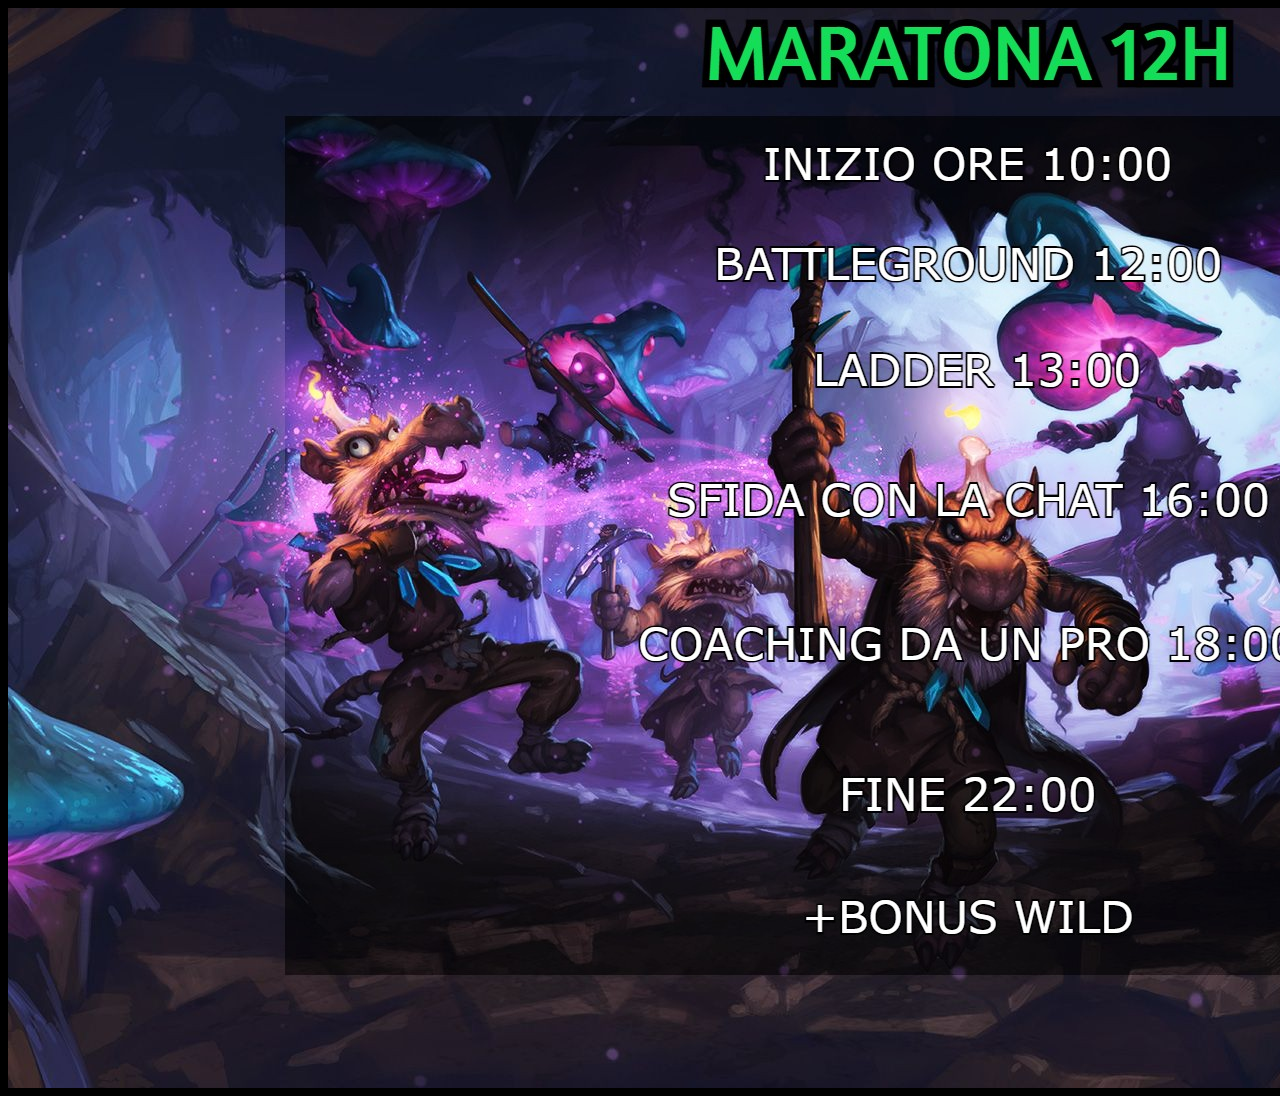
<file: index.htm>
<html>
<head>
 <META NAME= keywords CONTENT ="Informatica, homoncik, HTML, sistemi">
 <META NAME= description CONTENT="HOME ITIS">
 <META NAME= revised CONTENT="HOMONCIK 08/04/2021">
 <h1><title> MARATONA</title></h1>
</head>
<link href="style.css" type=text/css rel=stylesheet>
<body>

  <img src="maratona.jpg" >

 <script src="Java.js"></script>
</body>
</html>
</file>
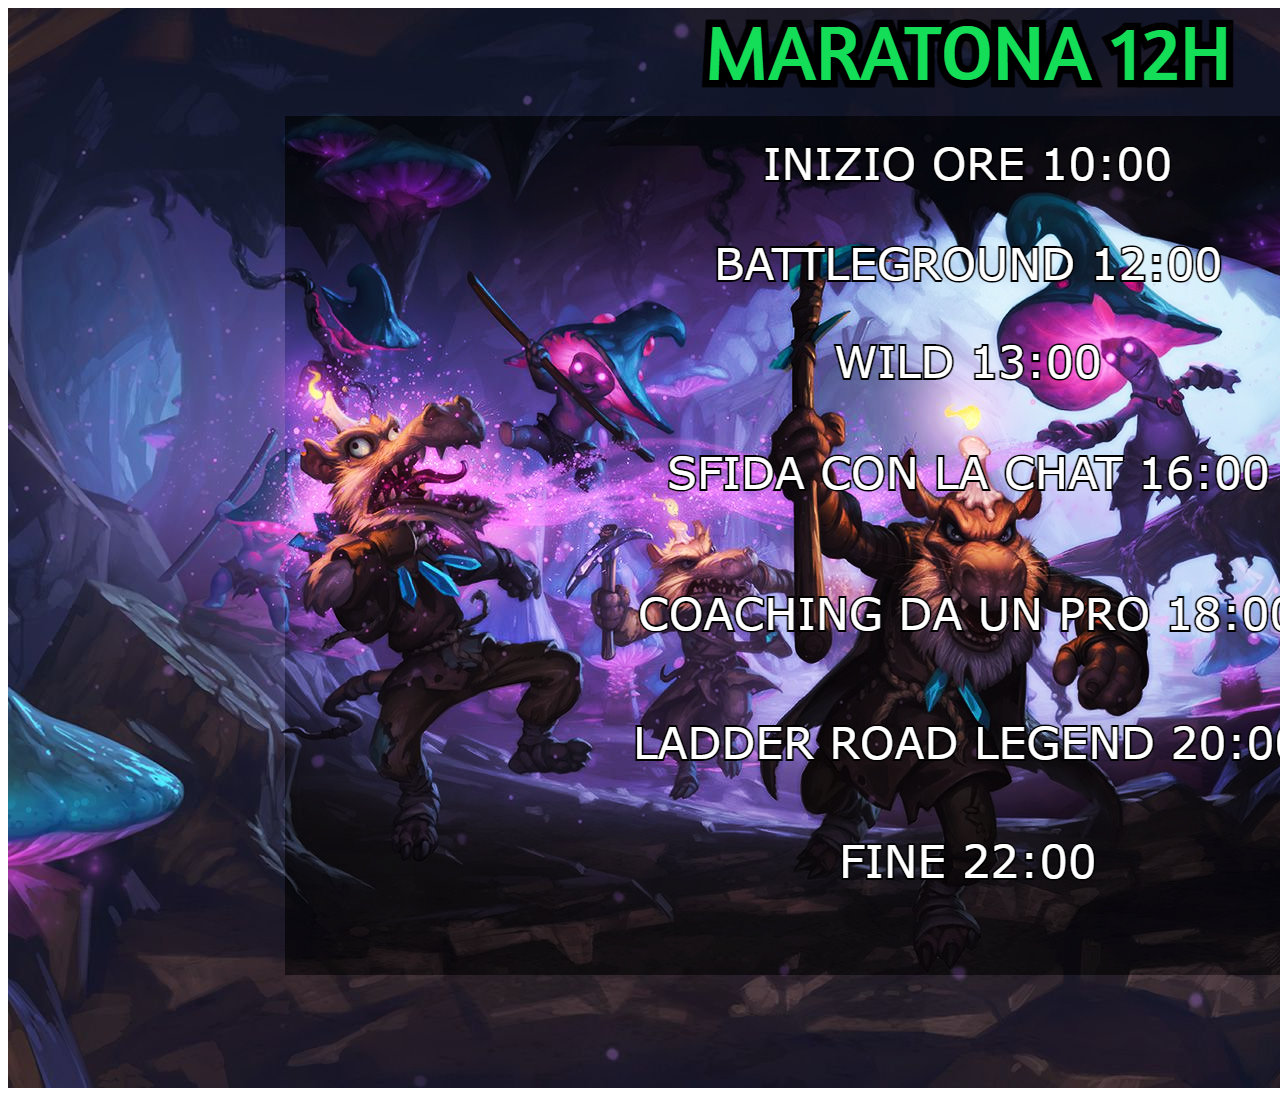
<file: index.html>
<html>
<head>
 <META NAME= keywords CONTENT ="">
 <META NAME= description CONTENT="MARATONA">
 <META NAME= revised CONTENT="Lugozzi 01/01/2022">
 <h1><title>MARATONA</title></h1>
</head>

<body>

  <img src="img/Immagine2.0.png">

 
</body>
</html>
</file>
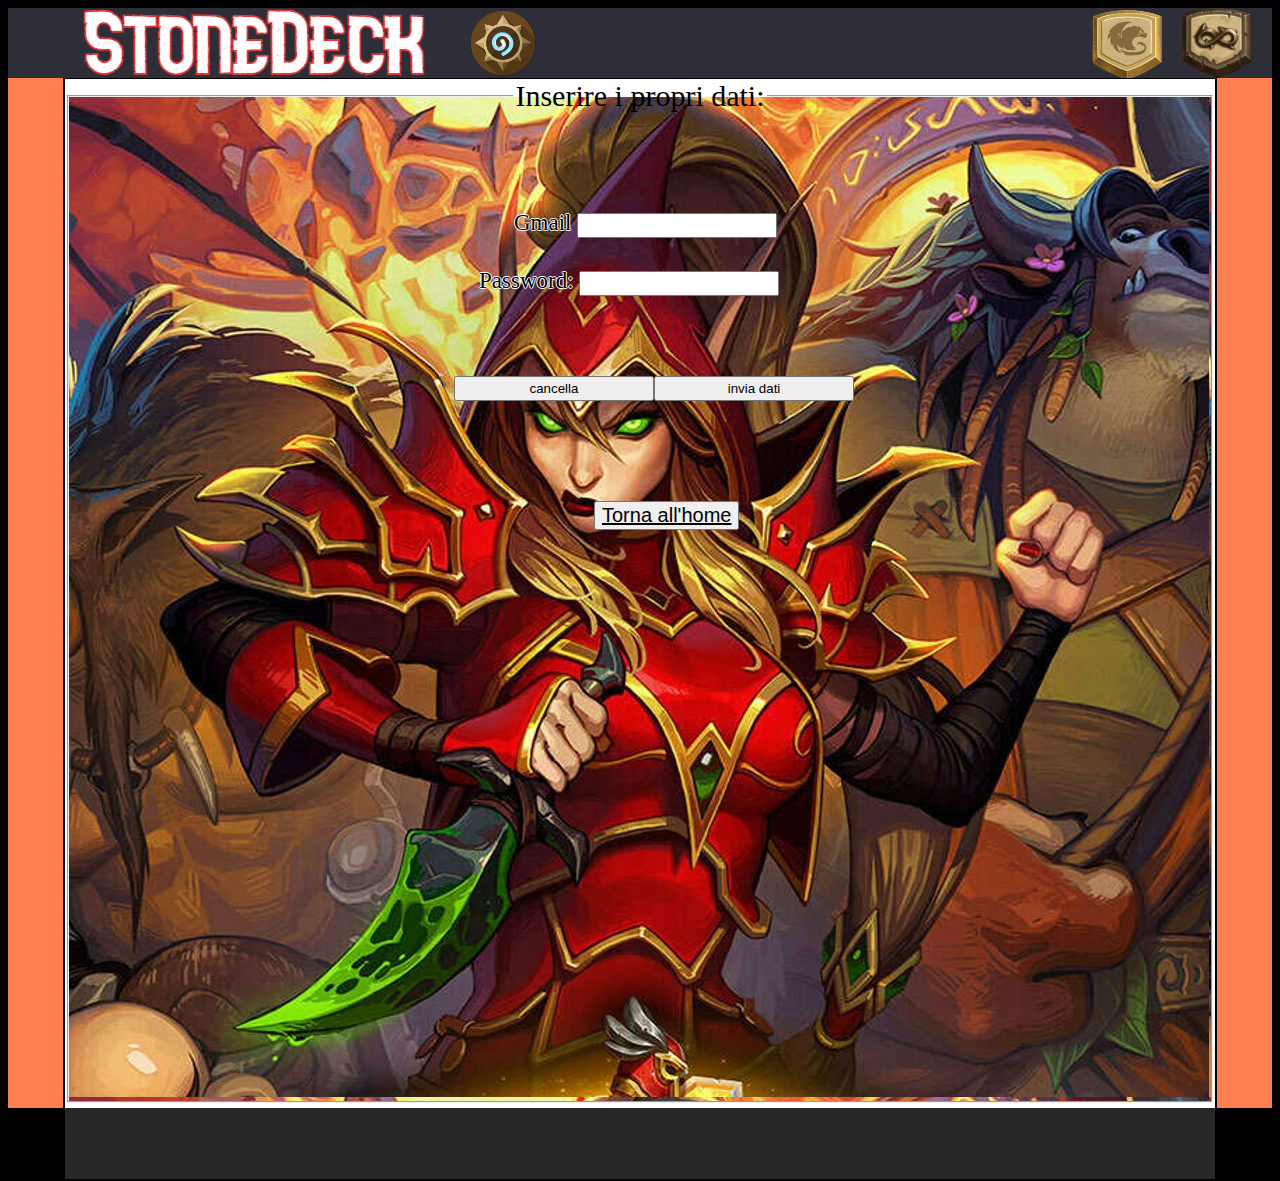
<file: Accedi.htm>
<html>
<head>
 <META NAME= keywords CONTENT ="Informatica, homoncik, HTML, sistemi">
 <META NAME= description CONTENT="HOME ITIS">
 <META NAME= revised CONTENT="HOMONCIK 08/04/2021">
 <h1><title> StoneDeck.com</title></h1>
</head>
<link href="style.css" type=text/css rel=stylesheet>
<body>

<div id="paginaR">
    <div class="head"> 

        <div class="StoneDeck"> 
        
        </div>
        
        <div class="logo"> </div>
        
        <div class="wild"> </div>
        
        <div class="standard"> </div>
         </div>
<div class="conR">
 
  <form method="post">
    <fieldset>
    <legend>Inserire i propri dati:</legend>
    <div class="gmail">
      Gmail <input type="text" name="gmail44" value="" size="15" maxlength="30"required></br/></div>
      <div class="pass">
        <label for="userPassword">Password: </label>
        <input id="userPassword" type="password" required>
        
    </div>
   
    <div class="sub">
    <input type="reset" value="cancella"></a><input type="submit" value="invia dati">
    </div>
    <div class="Home">
    <button><a href="file:///C:/Users/lugoz/Desktop/SitoScuola/HomeStandard.htm">Torna all'home</a></button></div>

    </fieldset>
   
    </form>
    


  <div class="creditiR"></div>
   </div>
   




</div>







 


 <script src="Java.js"></script>
</body>
</html>
</file>
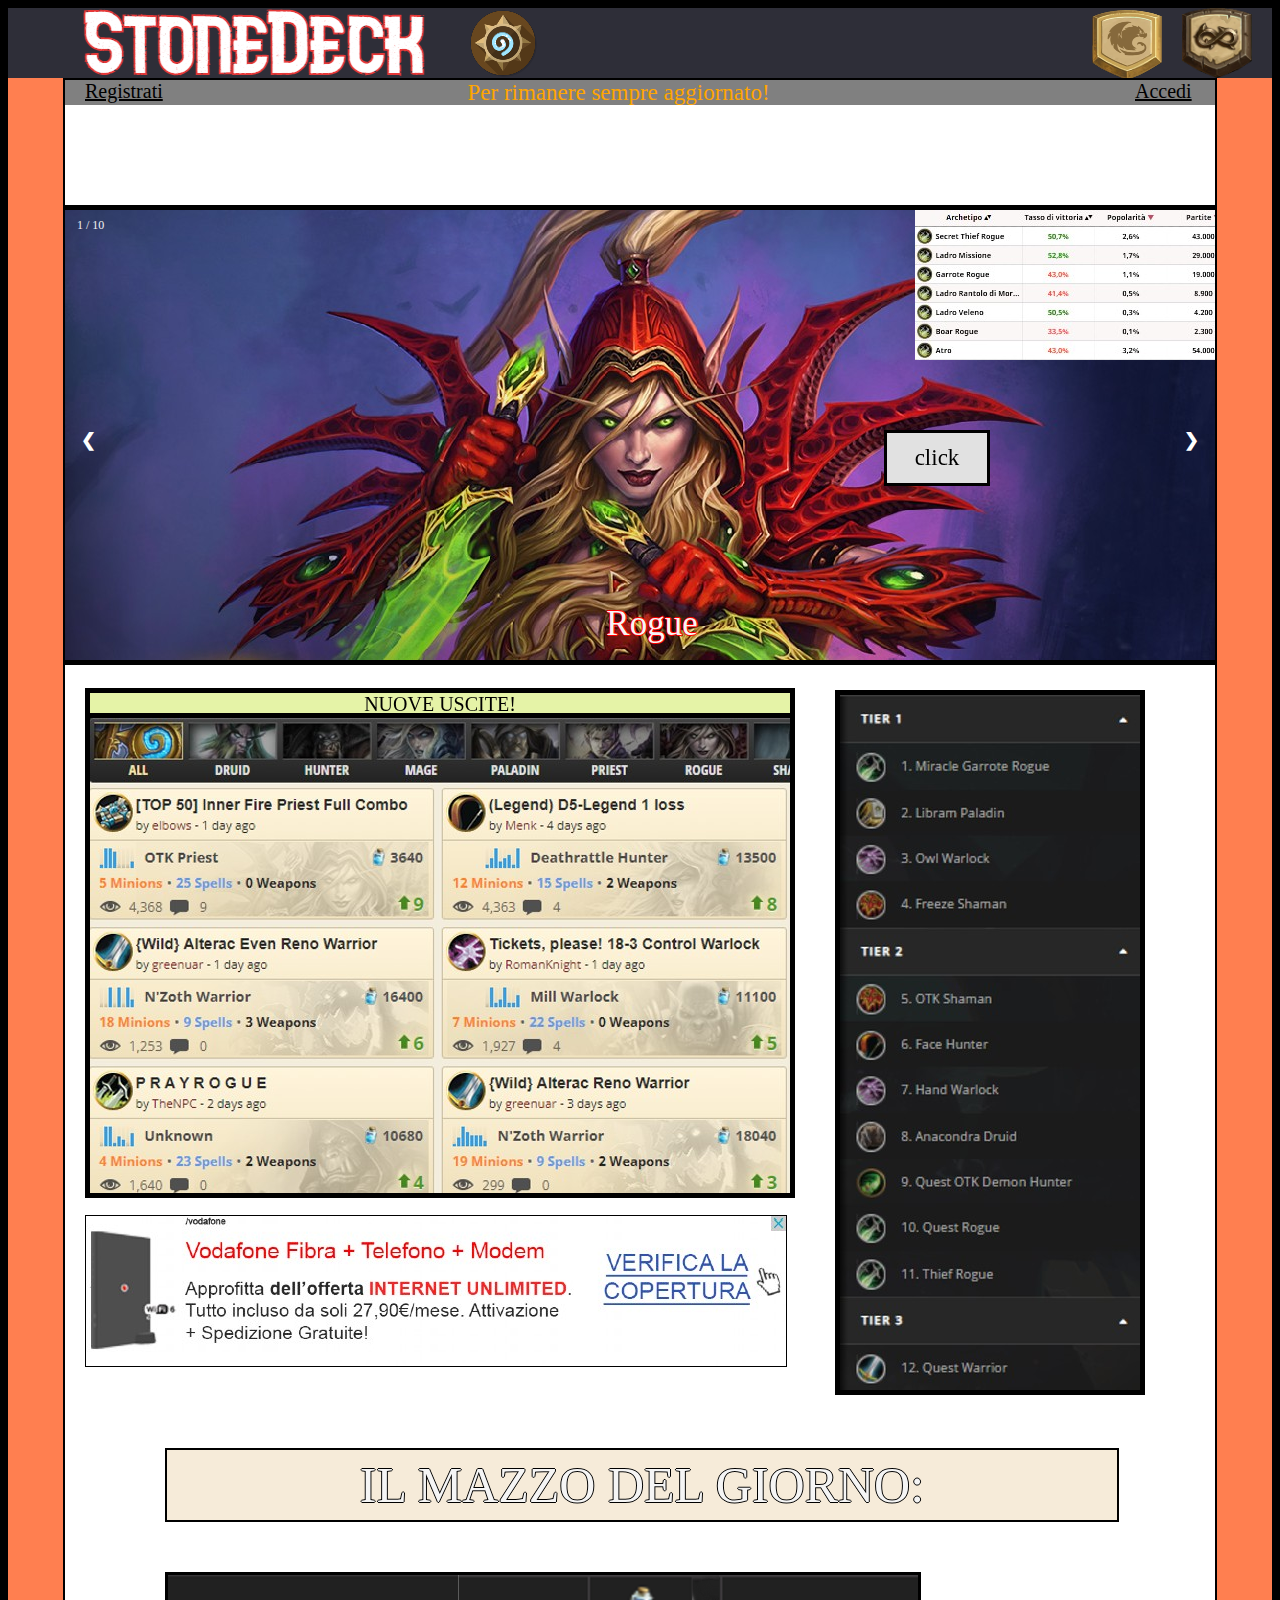
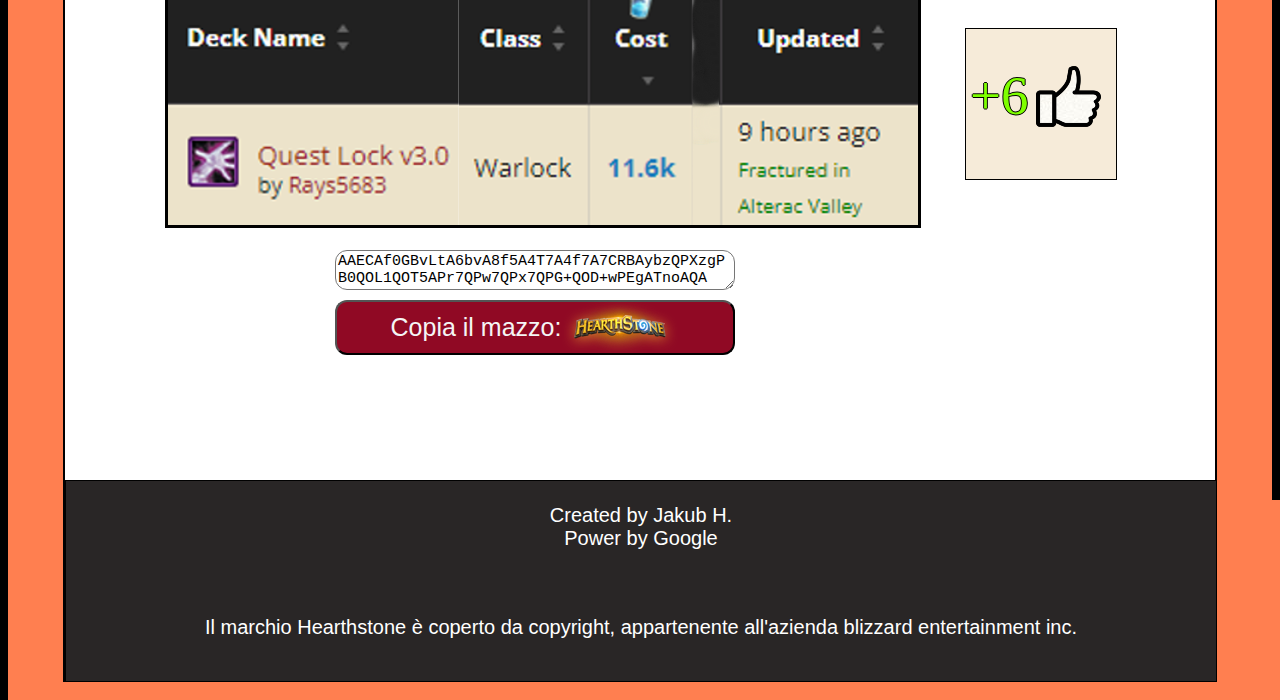
<file: home.htm>
<html>
<head>
 <META NAME= keywords CONTENT ="Informatica, homoncik, HTML, sistemi">
 <META NAME= description CONTENT="HOME ITIS">
 <META NAME= revised CONTENT="HOMONCIK 08/04/2021">
 <h1><title> StoneDeck.com</title></h1>
</head>
<link href="style.css" type=text/css rel=stylesheet>
<body>
<div class="falso"></div>
<div id="pagina">
    <div class="head"> 

        <div class="StoneDeck"> 
        
        </div>
        
        <div class="logo"> </div>
        
        <div class="wild"> </div>
        
        <div class="standard"> </div>
         </div>
<div class="con">


 <div class="registra">
 <div class="reg"> <a href="https://pixlr.com/it/x/#editor">Registrati</a> </div>
 <div class="acc"> <a href="www.youtube.com">Accedi</a> </div>
 <div class="s"> Per rimanere sempre aggiornato! </div>
 </div>

 <div class="im">
    
    <div class="mySlides fade">
      
        <div class="numbertext">1 / 10</div>
        <img src="Rogue.jpg" style="width:100%">
        <div class="text">Rogue</div>
        <div class="statistiche1 h"> </div>
    <div class="click1 hvr-rectangle-out">click</div>
      </div>
    
      <div class="mySlides fade">
        <div class="numbertext">2 / 10</div>
        <img src="mage.jpg" style="width:100%">
        <div class="text">Mage</div>
        <div class="statistiche2 h"> </div>
    <div class="click2 hvr-rectangle-out">click</div>
      </div>
    
      <div class="mySlides fade">
        <div class="numbertext">3 / 10</div>
        <img src="lock.jpg" style="width:100%">
        <div class="text">Warlock</div>
        <div class="statistiche3 h"> </div>
    <div class="click3 hvr-rectangle-out">click</div>
      </div>

      <div class="mySlides fade">
        <div class="numbertext">4 / 10</div>
        <img src="shaman.jpg" style="width:100%">
        <div class="text">Shaman</div>
        <div class="statistiche4 h"> </div>
    <div class="click4 hvr-rectangle-out">click</div>
      </div>

      <div class="mySlides fade">
        <div class="numbertext">5 / 10</div>
        <img src="Priest.jpg" style="width:100%">
        <div class="text">Priest</div>
        <div class="statistiche5 h"> </div>
    <div class="click5 hvr-rectangle-out">click</div>
      </div>
    
      <div class="mySlides fade">
        <div class="numbertext">6 / 10</div>
        <img src="dh.jpg" style="width:100%">
        <div class="text">Demon Hunter</div>
        <div class="statistiche6 h"> </div>
    <div class="click6 hvr-rectangle-out">click</div>
      </div>

      <div class="mySlides fade">
        <div class="numbertext">7 / 10</div>
        <img src="Pala.jpg" style="width:100%">
        <div class="text">Paladin</div>
        <div class="statistiche7 h"> </div>
    <div class="click7 hvr-rectangle-out">click</div>
      </div>

      <div class="mySlides fade">
        <div class="numbertext">8 / 10</div>
        <img src="Hunter.jpg" style="width:100%">
        <div class="text">Hunter</div>
        <div class="statistiche8 h"> </div>
    <div class="click8 hvr-rectangle-out">click</div>
      </div>

      <div class="mySlides fade">
        <div class="numbertext">9 / 10</div>
        <img src="Druid.jpg" style="width:100%">
        <div class="text">Druid</div>
        <div class="statistiche9 h"> </div>
    <div class="click9 hvr-rectangle-out">click</div>
      </div>

      <div class="mySlides fade">
        <div class="numbertext">10 / 10</div>
        <img src="Warrior.png" style="width:100%">
        <div class="text">Warrior</div>
        <div class="statistiche10 h"> </div>
    <div class="click10 hvr-rectangle-out">click</div>
      </div>
    

      <!-- Next and previous buttons -->
      <a class="prev" onclick="plusSlides(-1)">&#10094;</a>
      <a class="next" onclick="plusSlides(1)">&#10095;</a>
    </div>
    <br>
    
    <!-- The dots/circles -->
    <div style="text-align:center">
      
    </div>
     
   <div class="nUscite hvr-bounce-out">
     NUOVE USCITE! 
   <div class="uscite ">

   </div>
</div>
   <div class="tierList hvr-bounce-out">


   </div>

   <div id="ad">
   <div id="x"onclick="cambiaSfondo1()"></div>
   <div id="a"onclick="cambiaSfondo2()"></div>
   <div id="inCom"onclick="inCom()"></div>
   <a href="https://adssettings.google.com/whythisad"><div id="perche"></div></a>
   <div id="o1"onclick="gr()"></div>
   <div id="o2"onclick="gr()"></div>
   <div id="o3"onclick="gr()"></div>
   <div id="o4"onclick="gr()"></div>
   <a href="https://www.vodafone.it/eshop/tariffe-e-prodotti/fibra-adsl-e-telefono/internet-a-casa/fibra.html/?ecmp=86_SEM_GoogleAdWords&utm_source=GoogleAdWords--SEM&utm_medium=SEM&utm_campaign=12320318616&utm_funnelstep=&utm_term=vodafone&gclid=CjwKCAiAtouOBhA6EiwA2nLKH--31HBhxokjGD2UAqCdzrcOZESoAf1gRbIObi_TsE-LdgVFadG0MRoChPEQAvD_BwE&gclsrc=aw.ds#/"><div id="vod"></div></a>
   </div>

   <div class="tit">IL MAZZO DEL GIORNO:</div>
   <div class="mG"></div>
   <div class="upVote">
     <div id="up"onclick="clicco()"></div>
     <div id="num"><span id="SpanID">+6</span></div>
   </div>

  
   <textarea id="area">AAECAf0GBvLtA6bvA8f5A4T7A4f7A7CRBAybzQPXzgPB0QOL1QOT5APr7QPw7QPx7QPG+QOD+wPEgATnoAQA</textarea>
   <button class="copia"onclick="copia('area')">Copia il mazzo: <img src="logosmall.webp"></button>
   
   

  <div class="crediti">
    <br>
    Created by Jakub H.
    <br>
    Power by Google
    <br>
    <div class="bliz">Il marchio Hearthstone è coperto da copyright, appartenente all'azienda blizzard entertainment inc.</div>
  </div>
   </div>
   




</div>







 


 <script src="Java.js"></script>
</body>
</html>
</file>
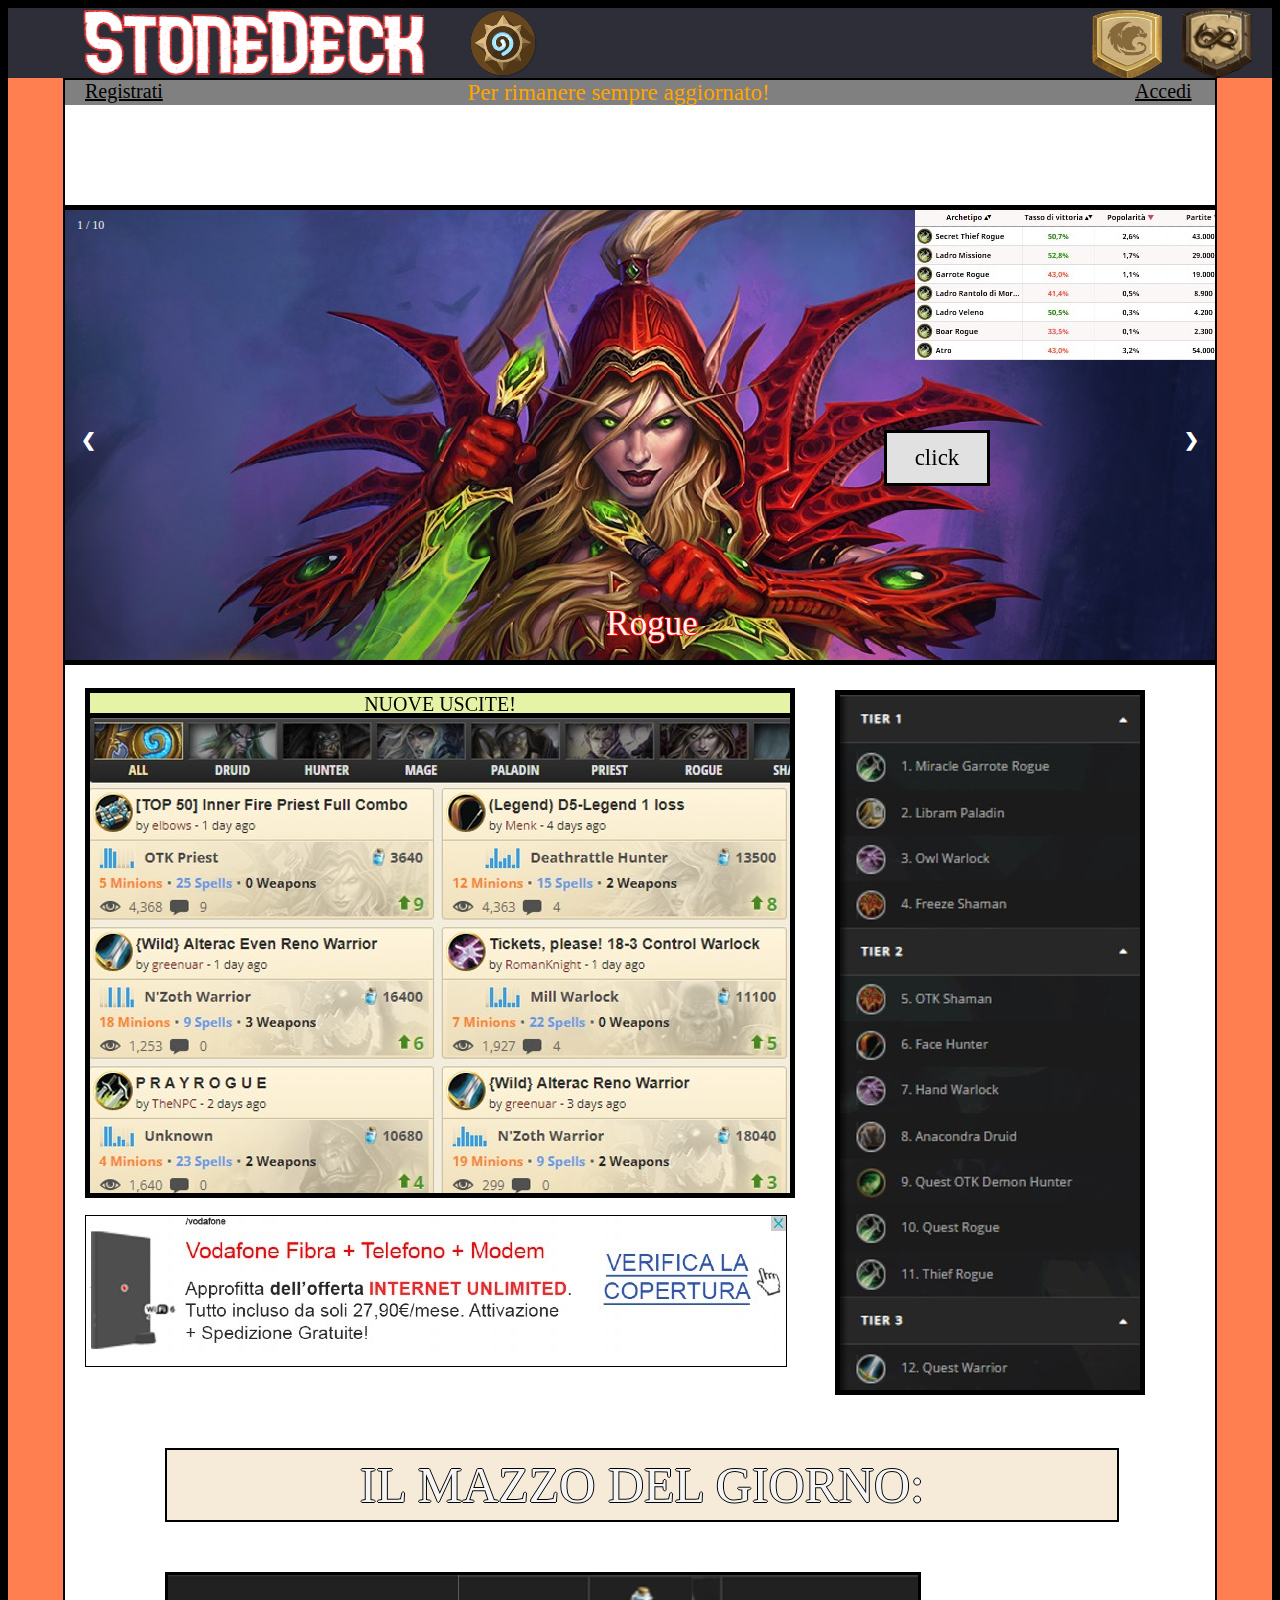
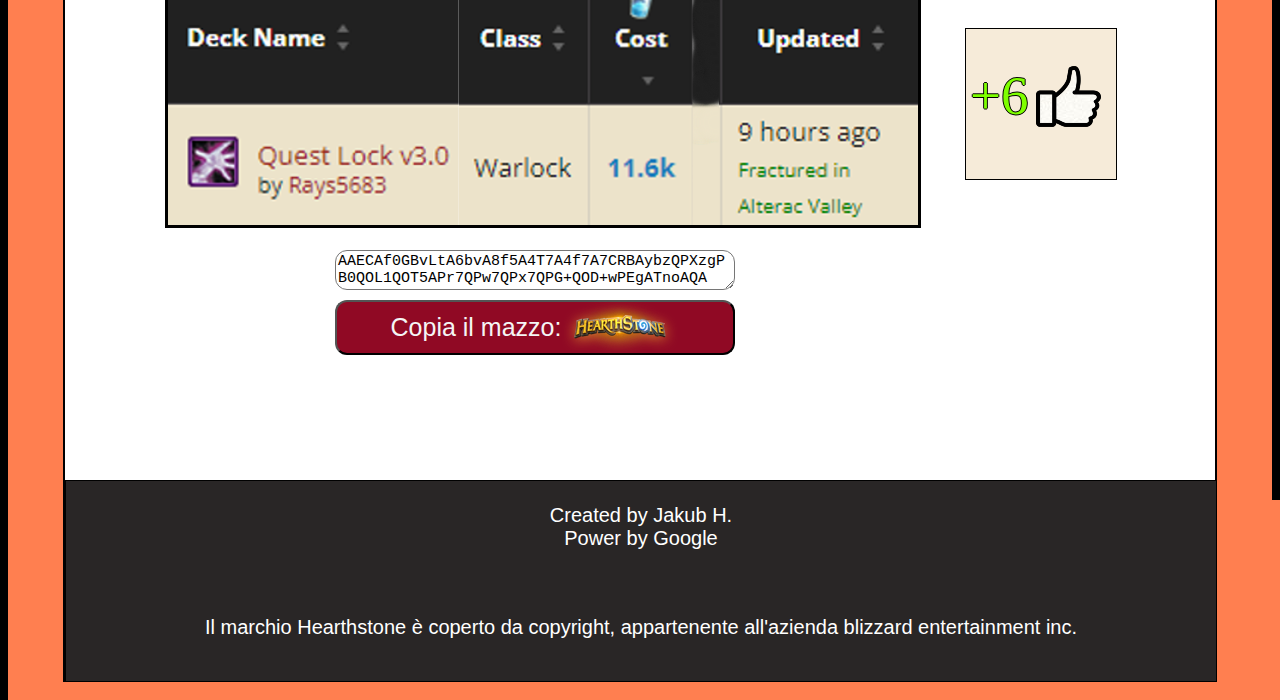
<file: HomeStandard.htm>
<html>
<head>
 <META NAME= keywords CONTENT ="Informatica, homoncik, HTML, sistemi">
 <META NAME= description CONTENT="HOME ITIS">
 <META NAME= revised CONTENT="HOMONCIK 08/04/2021">
 <h1><title> StoneDeck.com</title></h1>
</head>
<link href="style.css" type=text/css rel=stylesheet>
<body>
<div class="falso"></div>
<div id="pagina">
    <div class="head"> 

        <div class="StoneDeck"> 
        
        </div>
        
        <div class="logo"> </div>
        
        <div class="wild"><a href="file:///C:/Users/lugoz/Desktop/SitoScuola/HomeWild.htm"><img src="Wild.png"/></a> </div>
        
        <div class="standard"><a href="file:///C:/Users/lugoz/Desktop/SitoScuola/HomeStandard.htm"><img src="Standard.png"/></a> </div>
         </div>
<div class="con">


 <div class="registra">
 <div class="reg"> <a href="file:///C:/Users/lugoz/Desktop/SitoScuola/Registrati.htm">Registrati</a> </div>
 <div class="acc"> <a href="file:///C:/Users/lugoz/Desktop/SitoScuola/Accedi.htm"><h10 class="a">Accedi</h10></a> </div>
 <div class="s"> Per rimanere sempre aggiornato! </div>
 </div>

 <div class="im">
    
    <div class="mySlides fade">
      
        <div class="numbertext">1 / 10</div>
        <img src="Rogue.jpg" style="width:100%">
        <div class="text">Rogue</div>
        <div class="statistiche1 h"> </div>
    <div class="click1 hvr-rectangle-out">click</div>
      </div>
    
      <div class="mySlides fade">
        <div class="numbertext">2 / 10</div>
        <img src="mage.jpg" style="width:100%">
        <div class="text">Mage</div>
        <div class="statistiche2 h"> </div>
    <div class="click2 hvr-rectangle-out">click</div>
      </div>
    
      <div class="mySlides fade">
        <div class="numbertext">3 / 10</div>
        <img src="lock.jpg" style="width:100%">
        <div class="text">Warlock</div>
        <div class="statistiche3 h"> </div>
    <div class="click3 hvr-rectangle-out">click</div>
      </div>

      <div class="mySlides fade">
        <div class="numbertext">4 / 10</div>
        <img src="shaman.jpg" style="width:100%">
        <div class="text">Shaman</div>
        <div class="statistiche4 h"> </div>
    <div class="click4 hvr-rectangle-out">click</div>
      </div>

      <div class="mySlides fade">
        <div class="numbertext">5 / 10</div>
        <img src="Priest.jpg" style="width:100%">
        <div class="text">Priest</div>
        <div class="statistiche5 h"> </div>
    <div class="click5 hvr-rectangle-out">click</div>
      </div>
    
      <div class="mySlides fade">
        <div class="numbertext">6 / 10</div>
        <img src="dh.jpg" style="width:100%">
        <div class="text">Demon Hunter</div>
        <div class="statistiche6 h"> </div>
    <div class="click6 hvr-rectangle-out">click</div>
      </div>

      <div class="mySlides fade">
        <div class="numbertext">7 / 10</div>
        <img src="Pala.jpg" style="width:100%">
        <div class="text">Paladin</div>
        <div class="statistiche7 h"> </div>
    <div class="click7 hvr-rectangle-out">click</div>
      </div>

      <div class="mySlides fade">
        <div class="numbertext">8 / 10</div>
        <img src="Hunter.jpg" style="width:100%">
        <div class="text">Hunter</div>
        <div class="statistiche8 h"> </div>
    <div class="click8 hvr-rectangle-out">click</div>
      </div>

      <div class="mySlides fade">
        <div class="numbertext">9 / 10</div>
        <img src="Druid.jpg" style="width:100%">
        <div class="text">Druid</div>
        <div class="statistiche9 h"> </div>
    <div class="click9 hvr-rectangle-out">click</div>
      </div>

      <div class="mySlides fade">
        <div class="numbertext">10 / 10</div>
        <img src="Warrior.png" style="width:100%">
        <div class="text">Warrior</div>
        <div class="statistiche10 h"> </div>
    <div class="click10 hvr-rectangle-out">click</div>
      </div>
    

      <!-- Next and previous buttons -->
      <a class="prev" onclick="plusSlides(-1)">&#10094;</a>
      <a class="next" onclick="plusSlides(1)">&#10095;</a>
    </div>
    <br>
    
    <!-- The dots/circles -->
    <div style="text-align:center">
      
    </div>
     
   <div class="nUscite hvr-bounce-out">
     NUOVE USCITE! 
   <div class="uscite ">

   </div>
</div>
   <div class="tierList hvr-bounce-out">


   </div>

   <div id="ad">
   <div id="x"onclick="cambiaSfondo1()"></div>
   <div id="a"onclick="cambiaSfondo2()"></div>
   <div id="inCom"onclick="inCom()"></div>
   <a href="https://adssettings.google.com/whythisad"><div id="perche"></div></a>
   <div id="o1"onclick="gr()"></div>
   <div id="o2"onclick="gr()"></div>
   <div id="o3"onclick="gr()"></div>
   <div id="o4"onclick="gr()"></div>
   <a href="https://www.vodafone.it/eshop/tariffe-e-prodotti/fibra-adsl-e-telefono/internet-a-casa/fibra.html/?ecmp=86_SEM_GoogleAdWords&utm_source=GoogleAdWords--SEM&utm_medium=SEM&utm_campaign=12320318616&utm_funnelstep=&utm_term=vodafone&gclid=CjwKCAiAtouOBhA6EiwA2nLKH--31HBhxokjGD2UAqCdzrcOZESoAf1gRbIObi_TsE-LdgVFadG0MRoChPEQAvD_BwE&gclsrc=aw.ds#/"><div id="vod"></div></a>
   </div>

   <div class="tit">IL MAZZO DEL GIORNO:</div>
   <div class="mG"></div>
   <div class="upVote">
     <div id="up"onclick="clicco()"></div>
     <div id="num"><span id="SpanID">+6</span></div>
   </div>

  
   <textarea id="area">AAECAf0GBvLtA6bvA8f5A4T7A4f7A7CRBAybzQPXzgPB0QOL1QOT5APr7QPw7QPx7QPG+QOD+wPEgATnoAQA</textarea>
   <button class="copia"onclick="copia('area')">Copia il mazzo: <img src="logosmall.webp"></button>
   
   

  <div class="crediti">
    <br>
    Created by Jakub H.
    <br>
    Power by Google
    <br>
    <div class="bliz">Il marchio Hearthstone è coperto da copyright, appartenente all'azienda blizzard entertainment inc.</div>
  </div>
   </div>
   




</div>







 


 <script src="Java.js"></script>
</body>
</html>
</file>
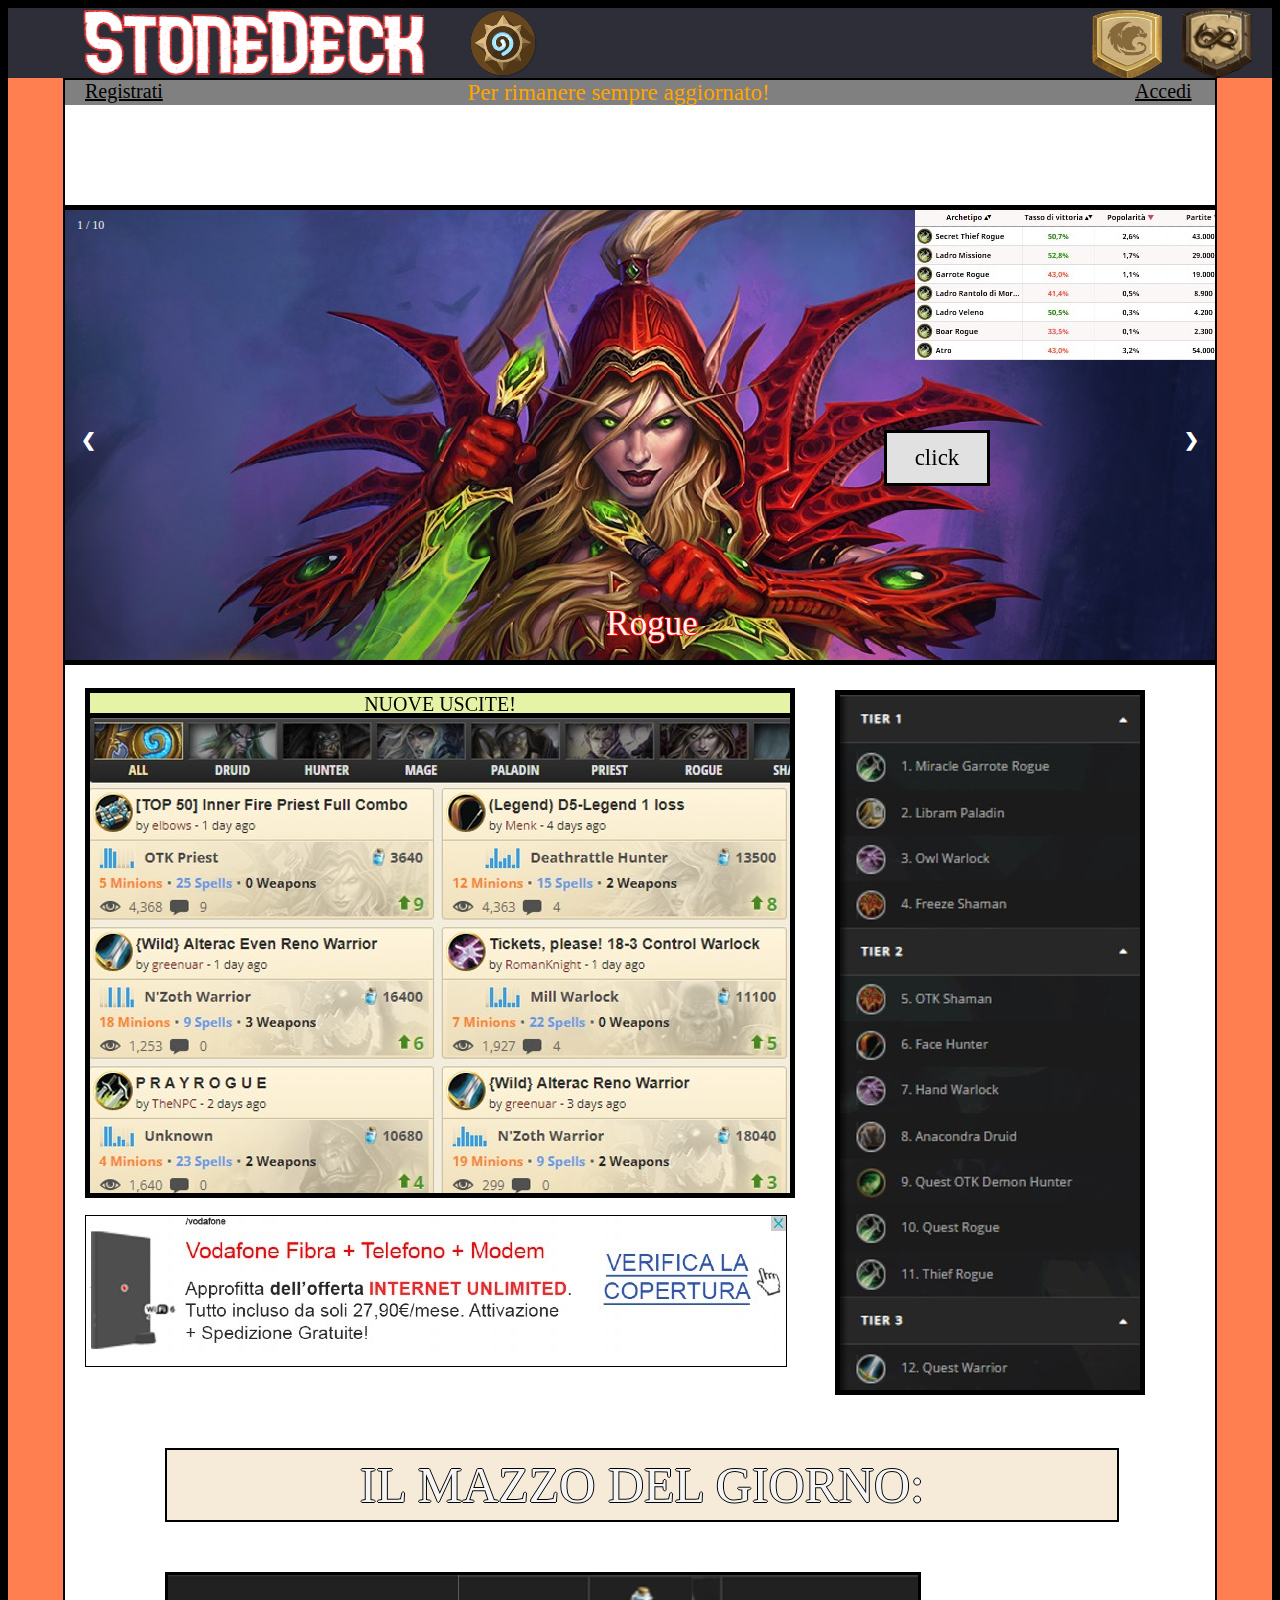
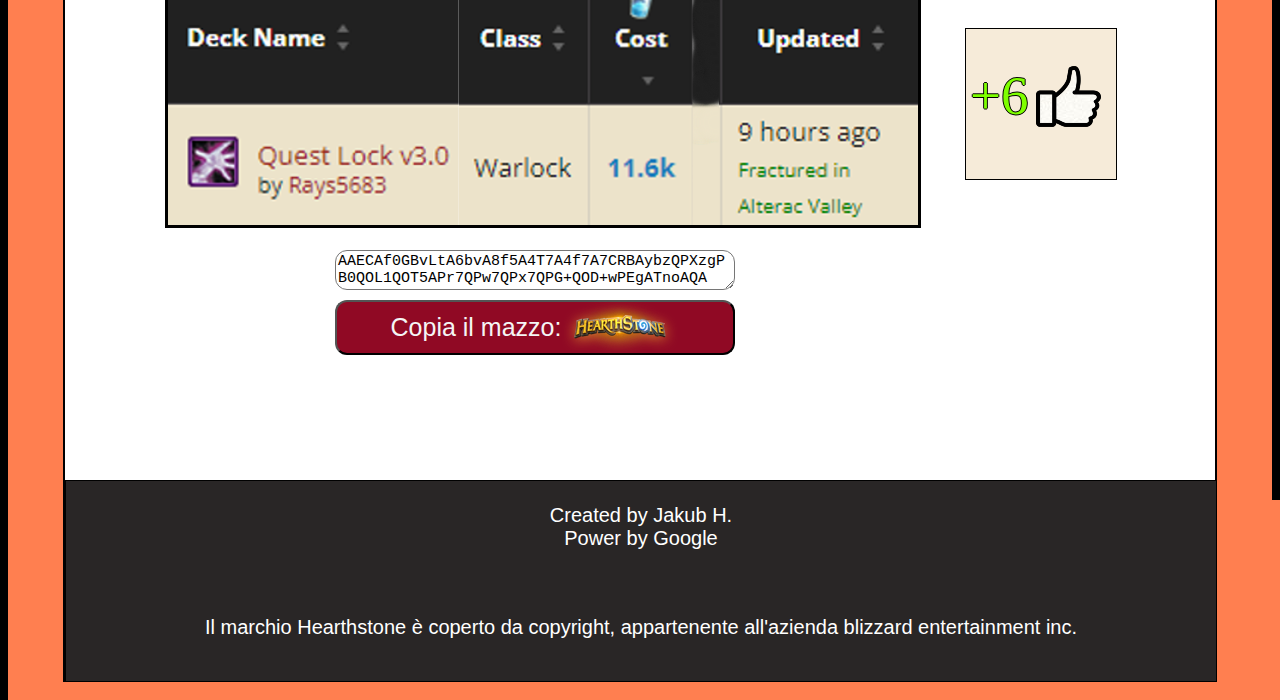
<file: HomeWild.htm>
<html>
<head>
 <META NAME= keywords CONTENT ="Informatica, homoncik, HTML, sistemi">
 <META NAME= description CONTENT="HOME ITIS">
 <META NAME= revised CONTENT="HOMONCIK 08/04/2021">
 <h1><title> StoneDeck.com</title></h1>
</head>
<link href="style.css" type=text/css rel=stylesheet>
<body>
<div class="falso"></div>
<div id="pagina">
    <div class="head"> 

        <div class="StoneDeck"> 
        
        </div>
        
        <div class="logo"> </div>
        
        <div class="wild"><a href=""><img src="Wild.png"/></a> </div>
        
        <div class="standard"><a href="file:///C:/Users/lugoz/Desktop/SitoScuola/HomeStandard.htm"><img src="Standard.png"/></a> </div>
         </div>
<div class="con">


 <div class="registra">
 <div class="reg"> <a href="file:///C:/Users/lugoz/Desktop/SitoScuola/Registrati.htm">Registrati</a> </div>
 <div class="acc"> <a href="file:///C:/Users/lugoz/Desktop/SitoScuola/Accedi.htm"><h10 class="a">Accedi</h10></a> </div>
 <div class="s"> Per rimanere sempre aggiornato! </div>
 </div>

 <div class="im">
    
    <div class="mySlides fade">
      
        <div class="numbertext">1 / 10</div>
        <img src="Rogue.jpg" style="width:100%">
        <div class="text">Rogue</div>
        <div class="statistiche1 h"> </div>
    <div class="click1 hvr-rectangle-out">click</div>
      </div>
    
      <div class="mySlides fade">
        <div class="numbertext">2 / 10</div>
        <img src="mage.jpg" style="width:100%">
        <div class="text">Mage</div>
        <div class="statistiche2 h"> </div>
    <div class="click2 hvr-rectangle-out">click</div>
      </div>
    
      <div class="mySlides fade">
        <div class="numbertext">3 / 10</div>
        <img src="lock.jpg" style="width:100%">
        <div class="text">Warlock</div>
        <div class="statistiche3 h"> </div>
    <div class="click3 hvr-rectangle-out">click</div>
      </div>

      <div class="mySlides fade">
        <div class="numbertext">4 / 10</div>
        <img src="shaman.jpg" style="width:100%">
        <div class="text">Shaman</div>
        <div class="statistiche4 h"> </div>
    <div class="click4 hvr-rectangle-out">click</div>
      </div>

      <div class="mySlides fade">
        <div class="numbertext">5 / 10</div>
        <img src="Priest.jpg" style="width:100%">
        <div class="text">Priest</div>
        <div class="statistiche5 h"> </div>
    <div class="click5 hvr-rectangle-out">click</div>
      </div>
    
      <div class="mySlides fade">
        <div class="numbertext">6 / 10</div>
        <img src="dh.jpg" style="width:100%">
        <div class="text">Demon Hunter</div>
        <div class="statistiche6 h"> </div>
    <div class="click6 hvr-rectangle-out">click</div>
      </div>

      <div class="mySlides fade">
        <div class="numbertext">7 / 10</div>
        <img src="Pala.jpg" style="width:100%">
        <div class="text">Paladin</div>
        <div class="statistiche7 h"> </div>
    <div class="click7 hvr-rectangle-out">click</div>
      </div>

      <div class="mySlides fade">
        <div class="numbertext">8 / 10</div>
        <img src="Hunter.jpg" style="width:100%">
        <div class="text">Hunter</div>
        <div class="statistiche8 h"> </div>
    <div class="click8 hvr-rectangle-out">click</div>
      </div>

      <div class="mySlides fade">
        <div class="numbertext">9 / 10</div>
        <img src="Druid.jpg" style="width:100%">
        <div class="text">Druid</div>
        <div class="statistiche9 h"> </div>
    <div class="click9 hvr-rectangle-out">click</div>
      </div>

      <div class="mySlides fade">
        <div class="numbertext">10 / 10</div>
        <img src="Warrior.png" style="width:100%">
        <div class="text">Warrior</div>
        <div class="statistiche10 h"> </div>
    <div class="click10 hvr-rectangle-out">click</div>
      </div>
    

      <!-- Next and previous buttons -->
      <a class="prev" onclick="plusSlides(-1)">&#10094;</a>
      <a class="next" onclick="plusSlides(1)">&#10095;</a>
    </div>
    <br>
    
    <!-- The dots/circles -->
    <div style="text-align:center">
      
    </div>
     
   <div class="nUscite hvr-bounce-out">
     NUOVE USCITE! 
   <div class="uscite ">

   </div>
</div>
   <div class="tierList hvr-bounce-out">


   </div>

   <div id="ad">
   <div id="x"onclick="cambiaSfondo1()"></div>
   <div id="a"onclick="cambiaSfondo2()"></div>
   <div id="inCom"onclick="inCom()"></div>
   <a href="https://adssettings.google.com/whythisad"><div id="perche"></div></a>
   <div id="o1"onclick="gr()"></div>
   <div id="o2"onclick="gr()"></div>
   <div id="o3"onclick="gr()"></div>
   <div id="o4"onclick="gr()"></div>
   <a href="https://www.vodafone.it/eshop/tariffe-e-prodotti/fibra-adsl-e-telefono/internet-a-casa/fibra.html/?ecmp=86_SEM_GoogleAdWords&utm_source=GoogleAdWords--SEM&utm_medium=SEM&utm_campaign=12320318616&utm_funnelstep=&utm_term=vodafone&gclid=CjwKCAiAtouOBhA6EiwA2nLKH--31HBhxokjGD2UAqCdzrcOZESoAf1gRbIObi_TsE-LdgVFadG0MRoChPEQAvD_BwE&gclsrc=aw.ds#/"><div id="vod"></div></a>
   </div>

   <div class="tit">IL MAZZO DEL GIORNO:</div>
   <div class="mG"></div>
   <div class="upVote">
     <div id="up"onclick="clicco()"></div>
     <div id="num"><span id="SpanID">+6</span></div>
   </div>

  
   <textarea id="area">AAECAf0GBvLtA6bvA8f5A4T7A4f7A7CRBAybzQPXzgPB0QOL1QOT5APr7QPw7QPx7QPG+QOD+wPEgATnoAQA</textarea>
   <button class="copia"onclick="copia('area')">Copia il mazzo: <img src="logosmall.webp"></button>
   
   

  <div class="crediti">
    <br>
    Created by Jakub H.
    <br>
    Power by Google
    <br>
    <div class="bliz">Il marchio Hearthstone è coperto da copyright, appartenente all'azienda blizzard entertainment inc.</div>
  </div>
   </div>
   




</div>







 


 <script src="Java.js"></script>
</body>
</html>
</file>
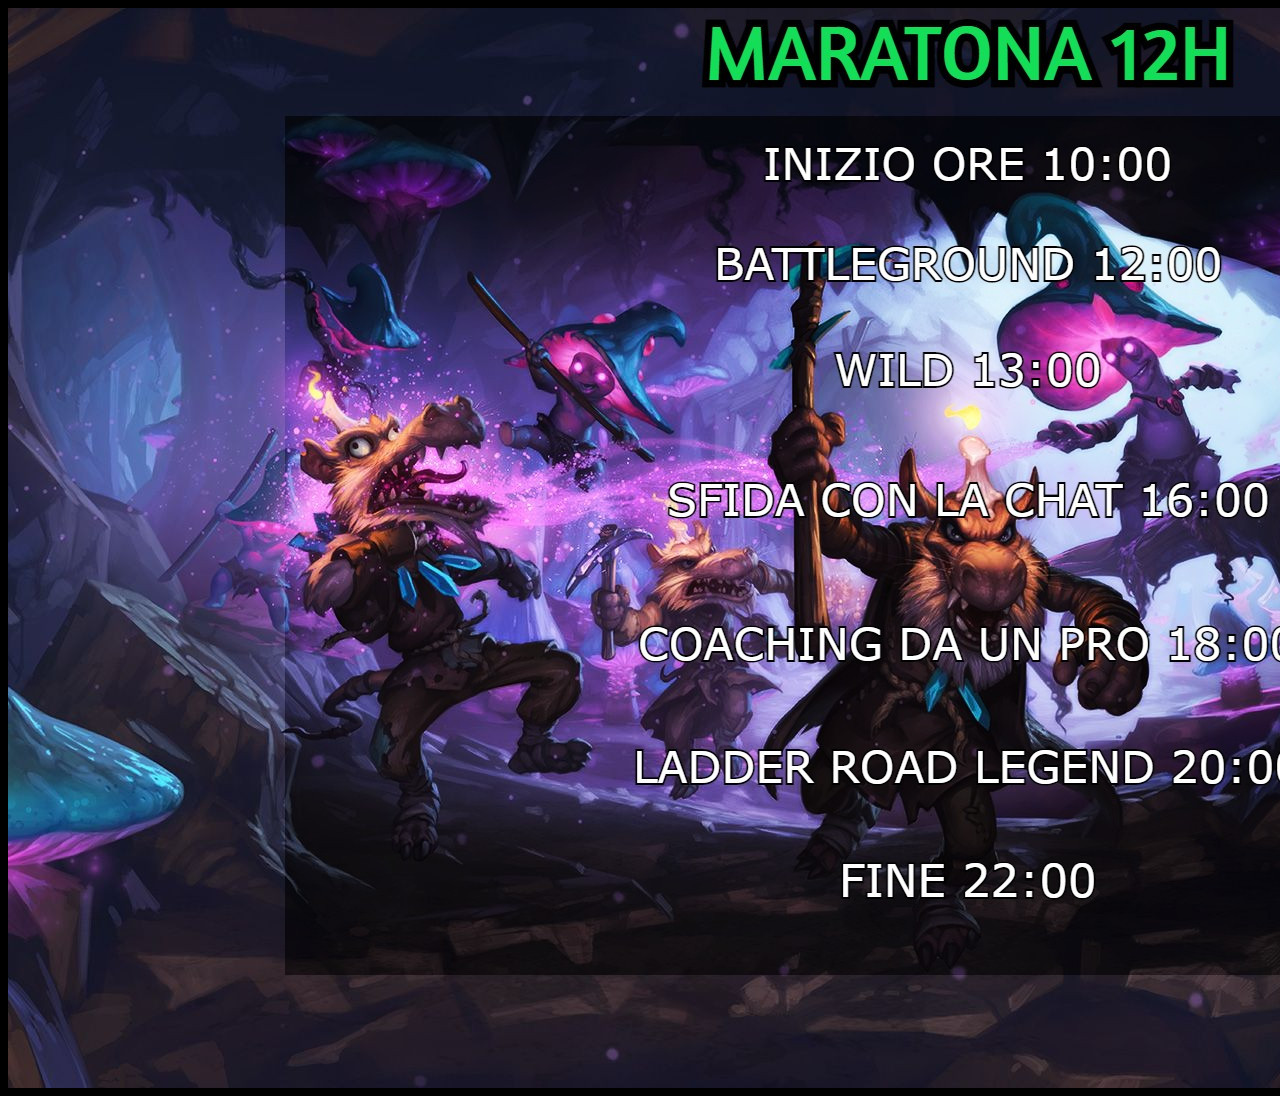
<file: index.html.htm>
<html>
<head>
 <META NAME= keywords CONTENT ="Informatica, homoncik, HTML, sistemi">
 <META NAME= description CONTENT="HOME ITIS">
 <META NAME= revised CONTENT="HOMONCIK 08/04/2021">
 <h1><title> MARATONA</title></h1>
</head>
<link href="style.css" type=text/css rel=stylesheet>
<body>

  <img src="img/maratona.jpg">

 <script src="Java.js"></script>
</body>
</html>
</file>
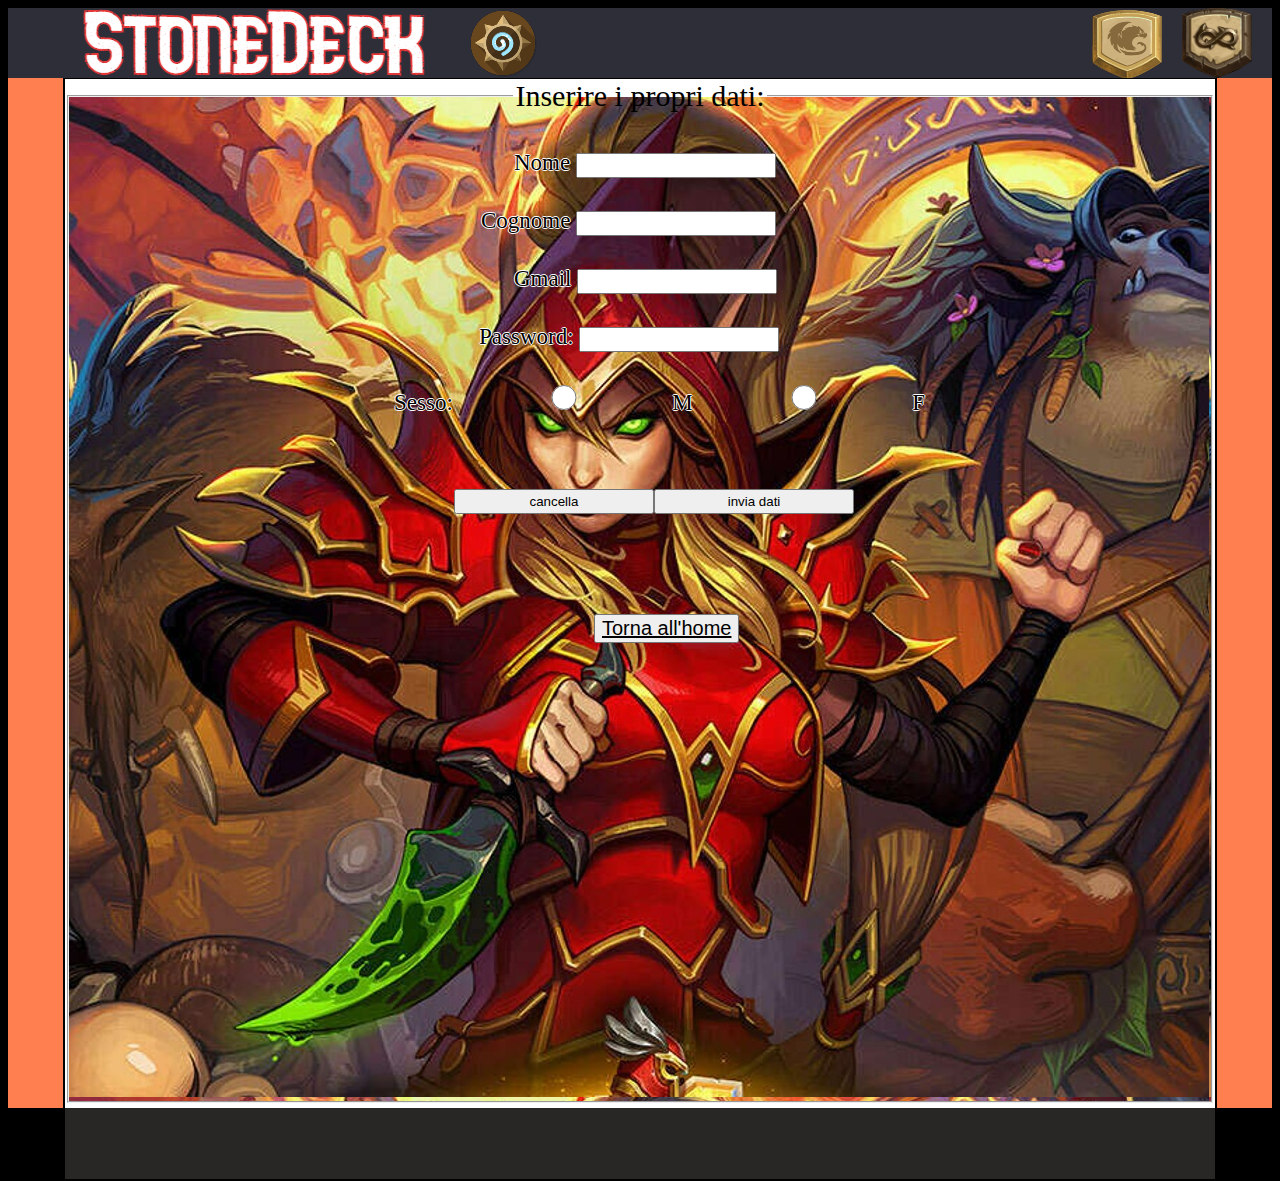
<file: Registrati.htm>
<html>
<head>
 <META NAME= keywords CONTENT ="Informatica, homoncik, HTML, sistemi">
 <META NAME= description CONTENT="HOME ITIS">
 <META NAME= revised CONTENT="HOMONCIK 08/04/2021">
 <h1><title> StoneDeck.com</title></h1>
</head>
<link href="style.css" type=text/css rel=stylesheet>
<body>

<div id="paginaR">
    <div class="head"> 

        <div class="StoneDeck"> 
        
        </div>
        
        <div class="logo"> </div>
        
        <div class="wild"> </div>
        
        <div class="standard"> </div>
         </div>
<div class="conR">
 
  <form method="post">
    <fieldset>
    <legend>Inserire i propri dati:</legend>
    <div class="nome">
    Nome <input type="text" id="formValueId" name="valueId"required></br/></div>
    <div class="cognome">
    Cognome <input type="text" name="cognome44" value="" size="15" maxlength="30"required></br/></div>
    <div class="gmail">
      Gmail <input type="text" name="gmail44" value="" size="15" maxlength="30"required></br/></div>
      <div class="pass">
        <label for="userPassword">Password: </label>
        <input id="userPassword" type="password" required>
        
    </div>
    <div class="sesso">
    Sesso: <input name="sesso44" type="radio" value="1"> M
    <input name="sesso44" type="radio" value="2"> F </br/></div>

    </br/>
    <div class="sub">
    <input type="reset" value="cancella"></a><input type="submit" value="invia dati">
    </div>
    <div class="Home">
    <button><a href="file:///C:/Users/lugoz/Desktop/SitoScuola/HomeStandard.htm">Torna all'home</a></button></div>

    </fieldset>
   
    </form>
    


  <div class="creditiR"></div>
   </div>
   




</div>







 


 <script src="Java.js"></script>
</body>
</html>
</file>
<file: style.css>
body{
	background-color:black;
	
}
.falso{
    position: absolute;
    top:2100px;
	width: 99.4%;
	height: 200px;
	background-color:coral ;
	border: 0px;
	padding: 0px;
	margin:0px;
}
#pagina{
	position:relative;
	width:100%;
	height:2200px;
	background-color:coral;
	color: whitesmoke;
	margin:0px;
	padding:0px;
}

.con{
	background-color:darkred;
	top:50.1%;
	position: relative;
	left: 50%;
	transform: translate(-50%, -50%);
	-webkit-transform: translate(-50%, -50%);
	-moz-transform: translate(-50%, -50%);
	-o-transform: translate(-50%, -50%);
	-ms-transform: translate(-50%, -50%);
	width: 1150px;
	height: 2200px;
	font-size: 20px;
	background-color: rgb(255, 255, 255);
	border:2px solid black;
	

}
.head{
	position:sticky;
	margin:0px;
	padding:0px;
	top:0px;
	left:0px;
	width:100%;
	height:70px;
	background-color:#2e2e38;
    z-index:100;
	
}
.StoneDeck {
	position:absolute;
	margin:0px;
	padding:0px;
	top:0px;
	left:50px;
	width:400px;
	height:70px;
	border:0px solid white;
	background-image:url(ScrittaL.png);

	
	
}
.logo{
	position:absolute;
	margin:0px;
	padding:0px;
	top:0px;
	left:460px;
	width:70px;
	height:70px;
	border:0px solid white;
	background-image:url(Logo.png);

	
}
.wild{
	position:absolute;
	margin:0px;
	padding:0px;
	top:0px;
	right:20px;
	width:70px;
	height:70px;
	border:0px solid white;
	background-image:url(Wild.png);
}

.standard{
	position:absolute;
	margin:0px;
	padding:0px;
	top:0px;
	right:110px;
	width:70px;
	height:70px;
	border:0px solid white;
	background-image:url(Standard.png);
}
.registra{
	position:relative;
	margin:0px;
	padding:0px;
	top:0px;
	width:100%;
	height:25px;
	border:0px solid red;
	background-color:#808080;

}
a{
	
	color:black;
	font-size:20px;
}
.reg{
	position:absolute;
	margin:0px;
	padding:0px;
	top:0px;
	width:100px;
	height:25px;
	border:0px solid red;
	left:20px;
    
	
	
}
.acc{
	position:absolute;
	margin:0px;
	padding:0px;
	top:0px;
	right:0px;
	width:80px;
	height:25px;
	border:0px solid red;
	
	
}
.s{
	position:absolute;
	margin:0px;
	padding:0px;
	top:0px;
	left:35%;
	right:25%;
	width:50%;
	height:25px;
	border:0px solid red;
	font-size:23px;
	color:orange;
	
}
.im{
	position:relative;
	margin:0px;
	padding:0px;
	top:100px;
	left:0px;
	width:100%;
	height:450px;
	border-top:5px solid black;
	border-bottom:5px solid black;
	font-size:23px;
	color:black;

	
    

}



/* Hide the images by default */
.mySlides {
	display: none;
	
  }
  
  /* Next & previous buttons */
  .prev, .next {
	cursor: pointer;
	position: absolute;
	top: 50%;
	width: auto;
	margin-top: -22px;
	padding: 16px;
	color: white;
	font-weight: bold;
	font-size: 18px;
	transition: 0.6s ease;
	border-radius: 0 3px 3px 0;
	user-select: none;
  }
  
  /* Position the "next button" to the right */
  .next {
	right: 0;
	border-radius: 3px 0 0 3px;
  }
  
  /* On hover, add a black background color with a little bit see-through */
  .prev:hover, .next:hover {
	background-color: rgba(0,0,0,0.8);
  }
  
  /* Caption text */
  .text {
	color:whitesmoke;
	text-shadow: -1px 0 #FF0000, 0 1px #FF0000, 1px 0 #FF0000, 0 -1px #FF0000;
	font-size: 15px;
	padding: 8px 12px;
	position: absolute;
	bottom: 8px;
	width: 100%;
	text-align: center;
	font-size: 35px;
  }
  
  /* Number text (1/3 etc) */
  .numbertext {
	color: #f2f2f2;
	font-size: 12px;
	padding: 8px 12px;
	position: absolute;
	top: 0;
  }
  
  @-webkit-keyframes hvr-pulse-grow {
	to {
	  -webkit-transform: scale(1.1);
	  transform: scale(1.1);
	}
  }
  @keyframes hvr-pulse-grow {
	to {
	  -webkit-transform: scale(1.1);
	  transform: scale(1.1);
	}
  }
 
  .h:hover{
	-webkit-animation-name: hvr-pulse-grow;
  animation-name: hvr-pulse-grow;
  -webkit-animation-duration: 0.3s;
  animation-duration: 0.3s;
  -webkit-animation-timing-function: linear;
  animation-timing-function: linear;
  -webkit-animation-iteration-count: infinite;
  animation-iteration-count: infinite;
  -webkit-animation-direction: alternate;
  animation-direction: alternate;
  }
  .hvr-rectangle-out {
	display: inline-block;
	vertical-align: middle;
	-webkit-transform: perspective(1px) translateZ(0);
	transform: perspective(1px) translateZ(0);
	box-shadow: 0 0 1px rgba(0, 0, 0, 0);
	position: relative;
	background: #e1e1e1;
	-webkit-transition-property: color;
	transition-property: color;
	-webkit-transition-duration: 0.3s;
	transition-duration: 0.3s;
  }
  .hvr-rectangle-out:before {
	content: "";
	position: absolute;
	z-index: -1;
	top: 0;
	left: 0;
	right: 0;
	bottom: 0;
	background:rgb(226, 97, 97);
	-webkit-transform: scale(0);
	transform: scale(0);
	-webkit-transition-property: transform;
	transition-property: transform;
	-webkit-transition-duration: 0.3s;
	transition-duration: 0.3s;
	-webkit-transition-timing-function: ease-out;
	transition-timing-function: ease-out;
  }
  
  .hvr-rectangle-out:hover, .hvr-rectangle-out:focus, .hvr-rectangle-out:active {
	color: white;
  }
  .hvr-rectangle-out:hover:before, .hvr-rectangle-out:focus:before, .hvr-rectangle-out:active:before {
	-webkit-transform: scale(1);
	transform: scale(1);
  }

  /* Fading animation */
  .fade {
	-webkit-animation-name: fade;
	-webkit-animation-duration: 1.5s;
	animation-name: fade;
	animation-duration: 1.5s;
  }
  
  @-webkit-keyframes fade {
	from {opacity: .4}
	to {opacity: 1}
  }
  
  @keyframes fade {
	from {opacity: .4}
	to {opacity: 1}
  }


  .statistiche1{
    position: absolute;
	margin:0px;
	padding:0px;
	top:0px;
	right:0px;
	width:300px ;
	height:150px;
	border:0px solid red;
	background-image:url(sR.jpg);


}
.click1{
    position: absolute;
	margin:0px;
	padding:0px;
	top:220px;
	right:225px;
	width:100px ;
	height:50px;
	border:3px solid black;
	display: flex;
    justify-content: center;
    align-items: center;

}

.statistiche2{
    position: absolute;
	margin:0px;
	padding:0px;
	top:0px;
	right:0px;
	width:300px ;
	height:150px;
	border:0px solid red;
	background-image: url(sM.jpg);


}
.click2{
	position: absolute;
	margin:0px;
	padding:0px;
	top:220px;
	right:225px;
	width:100px ;
	height:50px;
	border:3px solid black;
	display: flex;
    justify-content: center;
    align-items: center;

}

.statistiche3{
    position: absolute;
	margin:0px;
	padding:0px;
	top:0px;
	right:0px;
	width:300px ;
	height:150px;
	border:0px solid red;
	background-image: url(sL.jpg);


}
.click3{
	position: absolute;
	margin:0px;
	padding:0px;
	top:220px;
	right:225px;
	width:100px ;
	height:50px;
	border:3px solid black;
	display: flex;
    justify-content: center;
    align-items: center;


}

.statistiche4{
    position: absolute;
	margin:0px;
	padding:0px;
	top:0px;
	right:0px;
	width:300px ;
	height:150px;
	border:0px solid red;
	background-image: url(sS.jpg);


}
.click4{
	position: absolute;
	margin:0px;
	padding:0px;
	top:220px;
	right:225px;
	width:100px ;
	height:50px;
	border:3px solid black;
	display: flex;
    justify-content: center;
    align-items: center;


}

.statistiche5{
    position: absolute;
	margin:0px;
	padding:0px;
	top:0px;
	right:0px;
	width:300px ;
	height:150px;
	border:0px solid red;
	background-image: url(sP.jpg);

}
.click5{
	position: absolute;
	margin:0px;
	padding:0px;
	top:220px;
	right:225px;
	width:100px ;
	height:50px;
	border:3px solid black;
	display: flex;
    justify-content: center;
    align-items: center;


}

.statistiche6{
    position: absolute;
	margin:0px;
	padding:0px;
	top:0px;
	right:0px;
	width:300px ;
	height:150px;
	border:0px solid red;
	background-image: url(sD.jpg);

}
.click6{
    position: absolute;
	margin:0px;
	padding:0px;
	top:220px;
	right:225px;
	width:100px ;
	height:50px;
	border:3px solid black;
	display: flex;
    justify-content: center;
    align-items: center;


}

.statistiche7{
    position: absolute;
	margin:0px;
	padding:0px;
	top:0px;
	right:0px;
	width:300px ;
	height:150px;
	border:0px solid red;
	background-image: url(sP.jpg);

}
.click7{
    position: absolute;
	margin:0px;
	padding:0px;
	top:220px;
	right:225px;
	width:100px ;
	height:50px;
	border:3px solid black;
	display: flex;
    justify-content: center;
    align-items: center;


}

.statistiche8{
    position: absolute;
	margin:0px;
	padding:0px;
	top:0px;
	right:0px;
	width:300px ;
	height:150px;
	border:0px solid red;
	background-image: url(sH.jpg);

}
.click8{
	position: absolute;
	margin:0px;
	padding:0px;
	top:220px;
	right:225px;
	width:100px ;
	height:50px;
	border:3px solid black;
	display: flex;
    justify-content: center;
    align-items: center;


}

.statistiche9{
    position: absolute;
	margin:0px;
	padding:0px;
	top:0px;
	right:0px;
	width:300px ;
	height:150px;
	border:0px solid red;
	background-image: url(sDD.jpg);

}
.click9{
	position: absolute;
	margin:0px;
	padding:0px;
	top:220px;
	right:225px;
	width:100px ;
	height:50px;
	border:3px solid black;
	display: flex;
    justify-content: center;
    align-items: center;


}

.statistiche10{
    position: absolute;
	margin:0px;
	padding:0px;
	top:0px;
	right:0px;
	width:300px ;
	height:150px;
	border:0px solid red;
	background-image: url(sW.jpg);

}
.click10{
	position: absolute;
	margin:0px;
	padding:0px;
	top:220px;
	right:225px;
	width:100px ;
	height:50px;
	border:3px solid black;
	display: flex;
    justify-content: center;
    align-items: center;

}

.nUscite{
   position: relative;
   top:100px;
   left: 20px;
   margin:0px;
   padding:0px;
   width:700px ;
   height:500px;
   background-color: rgb(229, 243, 167);
   border: 5px solid black ;
   text-align: center;
   color:black;
}
.uscite{
	position: absolute;
	top:20px;
	left: 0px;
	margin:0px;
	padding:0px;
	width:100% ;
	height:475px;
	background-color: rgb(229, 243, 167);
	border-top: 5px solid black ;
	text-align: center;
	color: whitesmoke;
    background-image: url(meme.jpg);
   
}
.tierList{
   position: absolute;
   top:610px;
   left: 770px;
   margin:0px;
   padding:0px;
   width:300px ;
   height:695px;
   background-color: blue;
   border: 5px solid black ;
   text-align: center;
   color: whitesmoke;
   background-image: url(tier.jpg);
}

.hvr-bounce-out {
	display: inline-block;
	vertical-align: middle;
	-webkit-transform: perspective(1px) translateZ(0);
	transform: perspective(1px) translateZ(0);
	box-shadow: 0 0 1px rgba(0, 0, 0, 0);
	-webkit-transition-duration: 0.5s;
	transition-duration: 0.5s;
  }
  .hvr-bounce-out:hover, .hvr-bounce-out:focus, .hvr-bounce-out:active {
	-webkit-transform: scale(0.9);
	transform: scale(0.9);
	-webkit-transition-timing-function: cubic-bezier(0.47, 2.02, 0.31, -0.36);
	transition-timing-function: cubic-bezier(0.47, 2.02, 0.31, -0.36);
  }

  #ad{
    position: absolute;
	top:1135px;
   left: 20px;
   margin:0px;
   padding:0px;
   width:700px ;
   height:150px;
   background-color: blue;
   border: 1px solid black ;
   text-align: center;
   color: whitesmoke;
   background-image: url(ad.jpg);

  }
  #x{
	position: absolute;
	top:0px;
   right:0px;
   margin:0px;
   padding:0px;
   width:15px ;
   height:15px;
   background-color: blue;
   border: 0px solid black ;
   text-align: center;
   color: whitesmoke;
   background-image: url(x.jpg);
  
	display:block;
	
  
  }
  #a{
	position: absolute;
	top:0px;
   left:0px;
   margin:0px;
   padding:0px;
   width:15px;
   height:15px;
   background-color: blue;
   border: 0px solid black ;
   text-align: center;
   color: whitesmoke;
   background-image: url(a.jpg);
  
	display:none;
	

  }
  #vod{
	position: absolute;
	top:20px;
   left:20px;
   right: 20px;
   margin:0px;
   padding:0px;
   width:660px;
   height:110px;
  
   border: 0px solid black ;
   text-align: center;
   display:block;
  
  



  }
  #inCom{
   position: absolute;
   top:43px;
   left:210px;
   
   margin:0px;
   padding:0px;
   width:110px;
   height:25px;
   border:0px solid black;
   display:none;
  }
  #perche{
	position: absolute;
	top:43px;
	left:320px;
	
	margin:0px;
	padding:0px;
	width:195px;
	height:25px;
	border:0px solid black;
	display:none;
   }

   #o1{
	position: absolute;
	top:25px;
	left:140px;
	
	margin:0px;
	padding:0px;
	width:95px;
	height:50px;
	border:0px solid black;
	display:none;

   }

   #o2{
	position: absolute;
	top:25px;
	left:241px;
	
	margin:0px;
	padding:0px;
	width:95px;
	height:50px;
	border:0px solid black;
	display:none;
	
   }

   #o3{
	position: absolute;
	top:25px;
	left:344px;
	
	margin:0px;
	padding:0px;
	width:95px;
	height:50px;
	border:0px solid black;
	display:none;
	
   }

   #o4{
	position: absolute;
	top:25px;
	left:449px;
	
	margin:0px;
	padding:0px;
	width:95px;
	height:50px;
	border:0px solid black;
	display:none;
	
   }

  .tit{
	position: relative;
	top:350px;
   left:100px;
   margin:0px;
   padding:0px;
   width:950px;
   height:70px;
   
   border: 2px solid black ;
   display: flex;
   justify-content: center;
   align-items: center;
   color:whitesmoke;
   text-shadow: -1px 0 #000000, 0 1px #000000, 1px 0 #000000, 0 -1px #000000;
   font-size: 50px;
  background-color: rgb(246, 235, 217);


  }
  .mG{
	position: relative;
	top:400px;
   left:100px;
   margin:0px;
   padding:0px;
   width:750px;
   height:250px;
   background-image: url(maz.png);
   border: 3px solid black;
  }
  .copia{
   position: relative;
   top:280px;
   left:270px;
   width: 400px;
   height: 55px;
   display: flex;
   justify-content: center;
   align-items: center;
   background-color: rgb(144, 9, 36);
   color: whitesmoke;
   font-size: 25px;
   border-radius: 12px 12px 12px 12px;
  }
  #area{
	position: relative;
	top:270px;
	left:270px;
	width: 400px;
	height: 40px;
	display: flex;
	justify-content: center;
	align-items: center;
	font-size: 15px;
	border-radius: 12px 12px 12px 12px;

  }
  .upVote{
   position: relative;
   top:200px;
   left:900px;
   width: 150px;
   height: 150px;
   border:1px solid black;
   background-color: rgb(246, 235, 217);
  }
  #up{
	position: absolute;
	top:35px;
	left:70px;
	width: 65px;
	height: 65px;
	background-image: url(upVote.png);
	border: 0px solid black;

  }
  #num{
	position: absolute;
	top:35px;
	left:4px;
	width: 65px;
	height: 65px;
	border:0px solid black;
	text-shadow: -1px 0 #000000, 0 1px #000000, 1px 0 #000000, 0 -1px #000000;
   font-size: 55px;
	color:chartreuse;
   
   
   

  }
  .crediti{
	  top:405px;
	position: relative;
	width:1150px;
	height: 200px;
	border: 1px solid black;
    background-color: rgb(41, 38, 38);
	font-family: 'Lucida Sans', 'Lucida Sans Regular', 'Lucida Grande', 'Lucida Sans Unicode', Geneva, Verdana, sans-serif;
    color:white;
	text-align: center;
  }
  .bliz{
   position: absolute;
   width: 1150px;
   height: 50px;
   top:135px;
   right:0px;
   border: 0px solid white;


  }

  #paginaR{
	position:relative;
	width:100%;
	height:1100px;
	background-color:coral;
	color: whitesmoke;
	margin:0px;
	padding:0px;
}

.conR{
	background-color:darkred;
	top:50.1%;
	position: relative;
	left: 50%;
	transform: translate(-50%, -50%);
	-webkit-transform: translate(-50%, -50%);
	-moz-transform: translate(-50%, -50%);
	-o-transform: translate(-50%, -50%);
	-ms-transform: translate(-50%, -50%);
	width: 1150px;
	height: 1100px;
	font-size: 20px;
	background-color: rgb(255, 255, 255);
	border:2px solid black;
	

}
.creditiR{
	top:1029px;
	position: absolute;
	left:0px;
	width:1150px;
	height: 71px;
	border: 0px solid black;
    background-color: rgb(41, 38, 38);
	font-family: 'Lucida Sans', 'Lucida Sans Regular', 'Lucida Grande', 'Lucida Sans Unicode', Geneva, Verdana, sans-serif;
    color:white;
	text-align: center;
  

}

legend{

	text-align: center;
	color:black;
	font-size: 30px;
}

.nome{
    position: relative;
	top:30px;
	left:430px;
	color: black;
	text-shadow: -1px 0  white, 0 1px white, 1px 0 white, 0 -1px white;
    font-size: 23px;

}
input{

	height: 25px;
	width: 200px;
}
.cognome{
	position: relative;
	top:60px;
	left:397px;
	color: black;
	text-shadow: -1px 0  white, 0 1px white, 1px 0 white, 0 -1px white;
    font-size: 23px;

}
.sesso{

	position: relative;
	top:150px;
	left:310px;
	color: black;
	text-shadow: -1px 0  white, 0 1px white, 1px 0 white, 0 -1px white;
    font-size: 23px;

}
fieldset{
    background-color: blanchedalmond;
	height: 1000px;
	width: 1112px;
	background-image: url(Back.jpg);
}
.gmail{

	position: relative;
	top:90px;
	left:430px;
	color: black;
	text-shadow: -1px 0  white, 0 1px white, 1px 0 white, 0 -1px white;
    font-size: 23px;
}
.pass{
	position: relative;
	top:120px;
	left:395px;
	color: black;
	text-shadow: -1px 0  white, 0 1px white, 1px 0 white, 0 -1px white;
    font-size: 23px;

}
.sub{
	position: relative;
	top:200px;
	left:370px;
	color: black;
	text-shadow: -1px 0  white, 0 1px white, 1px 0 white, 0 -1px white;
    font-size: 23px;

}
.Home{
	position: relative;
	top:300px;
	left:510px;
	color: black;
	text-shadow: -1px 0  white, 0 1px white, 1px 0 white, 0 -1px white;
    font-size: 23px;

}
</file>
